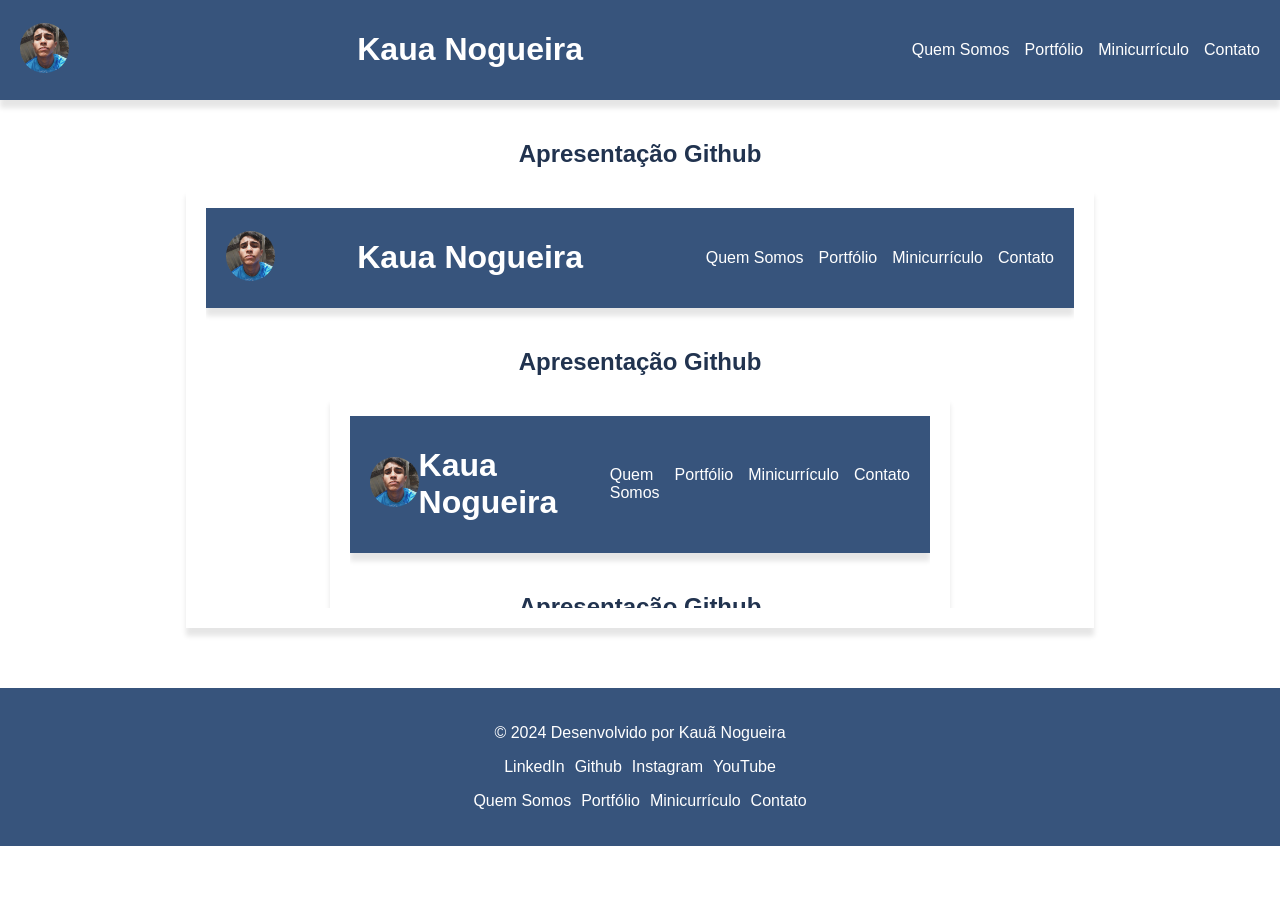
<file: index.html>
<!DOCTYPE html>
<html lang="pt-BR">
    <head>
        <meta charset="UTF-8" />
        <meta name="viewport" content="width=device-width, initial-scale=1.0" />
        <title>Portfólio</title>
        <link rel="stylesheet" href="assets/styles.css" />
    </head>
    <body>
        <!-- Header -->
        <header>
            <div class="logo">
                <img src="assets/img/logo.jpg" alt="Logo" id="logo" />
            </div>
            <h1>Kaua Nogueira</h1>
            <nav>
                <ul>
                    <li><a href="quem-somos.html">Quem Somos</a></li>
                    <li><a href="portfolio.html">Portfólio</a></li>
                    <li><a href="minicurriculo.html">Minicurrículo</a></li>
                    <li><a href="contato.html">Contato</a></li>
                </ul>
            </nav>
        </header>

        <!-- Main Content -->
        <main>
            <section style="text-align: center;">
                <h2 class="title"><a href="https://github.com/kauaumnougueira" target="_blank"
                    >Apresentação Github</a></h2>
                <iframe
                    src="https://kauaumnougueira.github.io/"
                    width="100%"
                    height="600"
                >
                </iframe>
            </section>
        </main>

        <!-- Footer -->
        <footer>
            <p>&copy; 2024 Desenvolvido por Kauã Nogueira</p>
            <ul class="social-links">
                <li>
                    <a
                        href="https://www.linkedin.com/in/kaua-nogueira"
                        target="_blank"
                        >LinkedIn</a
                    >
                </li>
                <li>
                    <a href="https://github.com/kauaumnougueira" target="_blank"
                        >Github</a
                    >
                </li>
                <li><a href="#">Instagram</a></li>
                <li><a href="#">YouTube</a></li>
            </ul>
            <nav>
                <ul>
                    <li><a href="#quem-somos">Quem Somos</a></li>
                    <li><a href="#portfolio">Portfólio</a></li>
                    <li><a href="#minicurriculo">Minicurrículo</a></li>
                    <li><a href="#contato">Contato</a></li>
                </ul>
            </nav>
        </footer>
    </body>
</html>
</file>
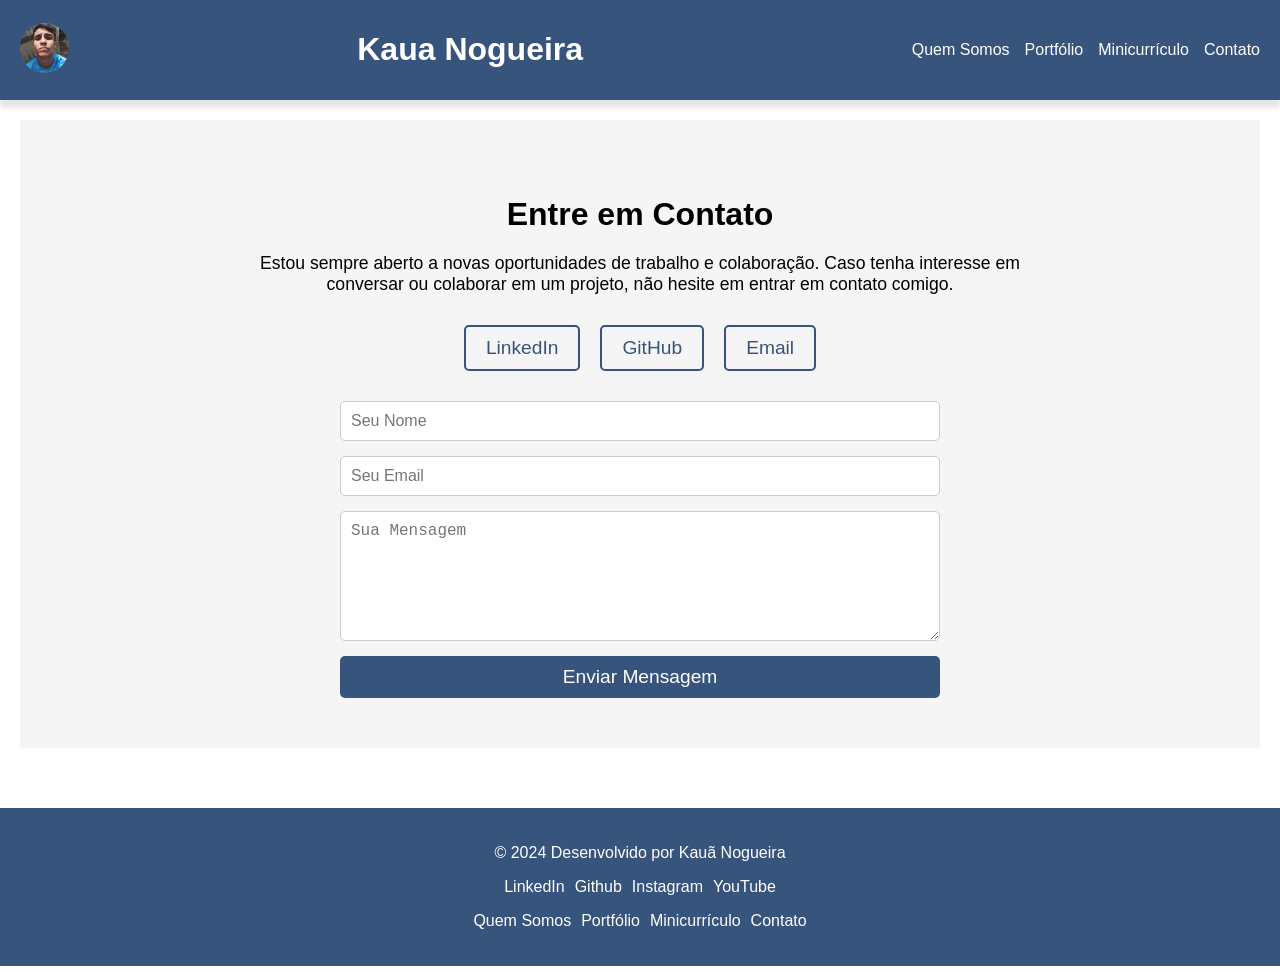
<file: contato.html>
<!DOCTYPE html>
<html lang="pt-BR">
    <head>
        <meta charset="UTF-8" />
        <meta name="viewport" content="width=device-width, initial-scale=1.0" />
        <title>Portfólio</title>
        <link rel="stylesheet" href="assets/styles.css" />
    </head>
    <body>
        <!-- Header -->
        <header>
            <div class="logo">
                <img src="assets/img/logo.jpg" alt="Logo" id="logo" />
            </div>
            <h1>Kaua Nogueira</h1>
            <nav>
                <ul>
                    <li><a href="quem-somos.html">Quem Somos</a></li>
                    <li><a href="portfolio.html">Portfólio</a></li>
                    <li><a href="minicurriculo.html">Minicurrículo</a></li>
                    <li><a href="contato.html">Contato</a></li>
                </ul>
            </nav>
        </header>

        <!-- Main Content -->
        <main>
            <section
                id="contato"
                style="padding: 50px 20px; background-color: #f5f5f5"
            >
                <h2
                    style="
                        text-align: center;
                        font-size: 2rem;
                        margin-bottom: 20px;
                    "
                >
                    Entre em Contato
                </h2>
                <div style="max-width: 800px; margin: 0 auto">
                    <p
                        style="
                            text-align: center;
                            font-size: 1.1rem;
                            margin-bottom: 30px;
                        "
                    >
                        Estou sempre aberto a novas oportunidades de trabalho e
                        colaboração. Caso tenha interesse em conversar ou
                        colaborar em um projeto, não hesite em entrar em contato
                        comigo.
                    </p>

                    <!-- Social Links -->
                    <div
                        style="
                            display: flex;
                            justify-content: center;
                            gap: 20px;
                            margin-bottom: 30px;
                        "
                    >
                        <a
                            href="https://www.linkedin.com/in/kaua-nogueira"
                            target="_blank"
                            class="button"
                        >
                            LinkedIn
                        </a>
                        <a
                            href="https://github.com/kauaumnougueira"
                            target="_blank"
                            class="button"
                        >
                            GitHub
                        </a>
                        <a
                            href="mailto:kauan@example.com"
                            class="button"
                        >
                            Email
                        </a>
                    </div>

                    <!-- Formulário de Contato -->
                    <form
                        action="send_message.php"
                        method="POST"
                        style="
                            display: flex;
                            flex-direction: column;
                            gap: 15px;
                            max-width: 600px;
                            margin: 0 auto;
                        "
                    >
                        <input
                            type="text"
                            name="name"
                            placeholder="Seu Nome"
                            required
                            style="
                                padding: 10px;
                                font-size: 1rem;
                                border-radius: 5px;
                                border: 1px solid #ccc;
                            "
                        />
                        <input
                            type="email"
                            name="email"
                            placeholder="Seu Email"
                            required
                            style="
                                padding: 10px;
                                font-size: 1rem;
                                border-radius: 5px;
                                border: 1px solid #ccc;
                            "
                        />
                        <textarea
                            name="message"
                            placeholder="Sua Mensagem"
                            required
                            rows="6"
                            style="
                                padding: 10px;
                                font-size: 1rem;
                                border-radius: 5px;
                                border: 1px solid #ccc;
                            "
                        ></textarea>
                        <button
                            type="submit"
                            id="submit"
                        >
                            Enviar Mensagem
                        </button>
                    </form>
                </div>
            </section>
        </main>

        <!-- Footer -->
        <footer>
            <p>&copy; 2024 Desenvolvido por Kauã Nogueira</p>
            <ul class="social-links">
                <li>
                    <a
                        href="https://www.linkedin.com/in/kaua-nogueira"
                        target="_blank"
                        >LinkedIn</a
                    >
                </li>
                <li>
                    <a href="https://github.com/kauaumnougueira" target="_blank"
                        >Github</a
                    >
                </li>
                <li><a href="#">Instagram</a></li>
                <li><a href="#">YouTube</a></li>
            </ul>
            <nav>
                <ul>
                    <li><a href="#quem-somos">Quem Somos</a></li>
                    <li><a href="#portfolio">Portfólio</a></li>
                    <li><a href="#minicurriculo">Minicurrículo</a></li>
                    <li><a href="#contato">Contato</a></li>
                </ul>
            </nav>
        </footer>
    </body>
</html>
</file>
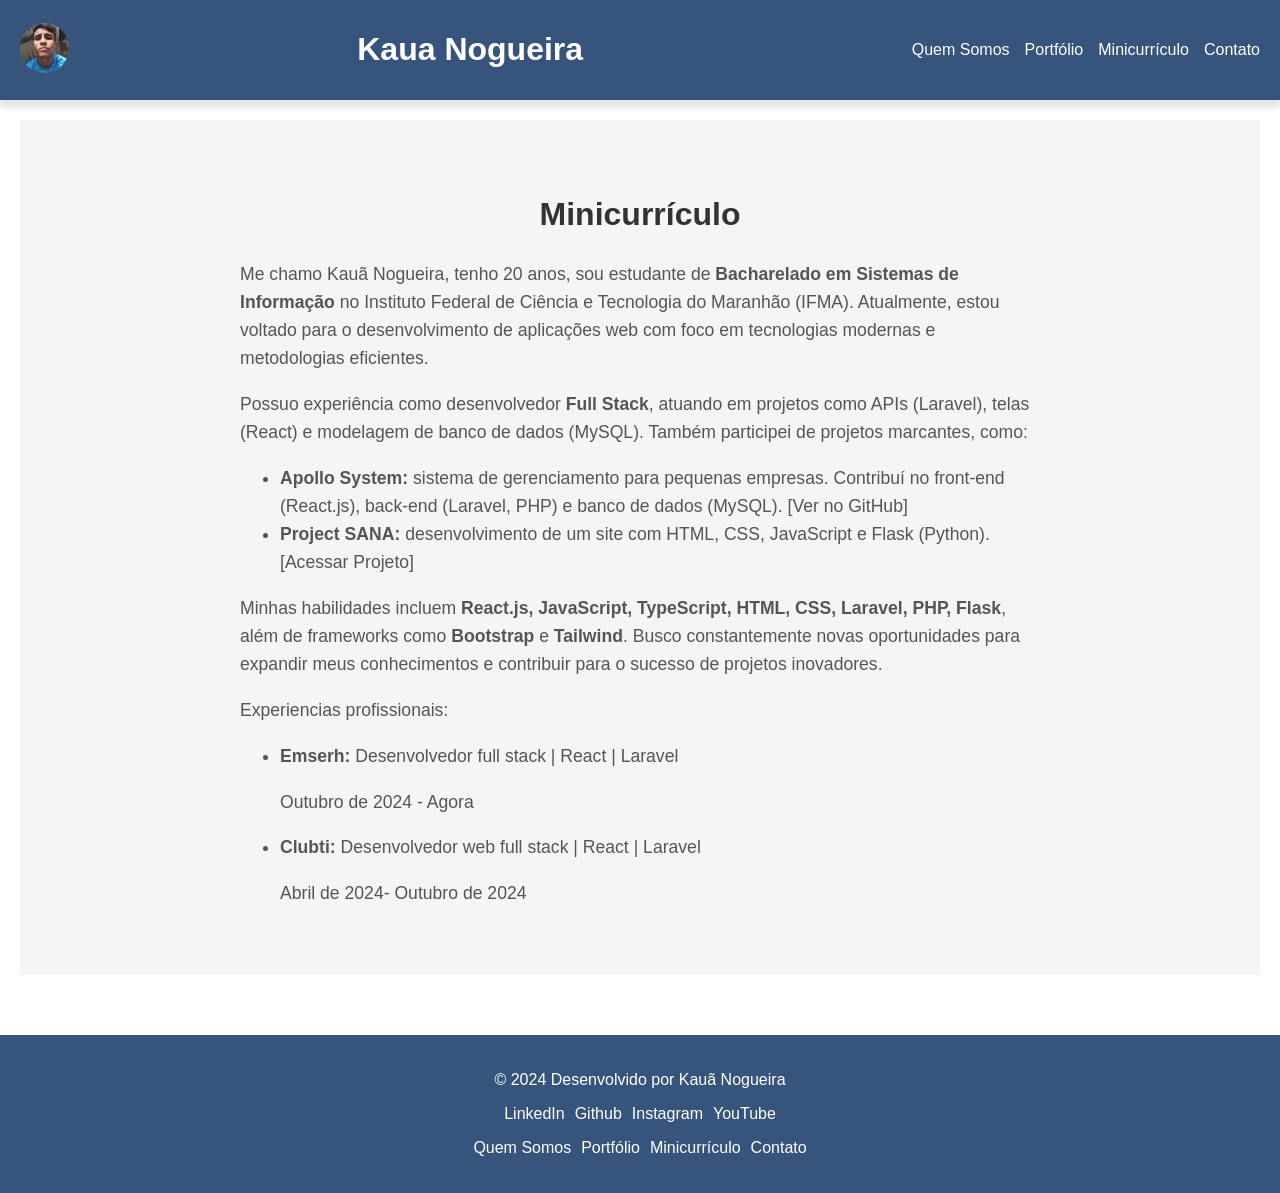
<file: minicurriculo.html>
<!DOCTYPE html>
<html lang="pt-BR">
    <head>
        <meta charset="UTF-8" />
        <meta name="viewport" content="width=device-width, initial-scale=1.0" />
        <title>Portfólio</title>
        <link rel="stylesheet" href="assets/styles.css" />
    </head>
    <body>
        <!-- Header -->
        <header>
            <div class="logo">
                <img src="assets/img/logo.jpg" alt="Logo" id="logo" />
            </div>
            <h1>Kaua Nogueira</h1>
            <nav>
                <ul>
                    <li><a href="quem-somos.html">Quem Somos</a></li>
                    <li><a href="portfolio.html">Portfólio</a></li>
                    <li><a href="minicurriculo.html">Minicurrículo</a></li>
                    <li><a href="contato.html">Contato</a></li>
                </ul>
            </nav>
        </header>

        <!-- Main Content -->
        <main>
            <section
                id="minicurriculo"
                style="padding: 50px; background-color: #f5f5f5"
            >
                <h2 style="text-align: center; font-size: 2rem; color: #333">
                    Minicurrículo
                </h2>
                <div
                    style="
                        max-width: 800px;
                        margin: 0 auto;
                        font-size: 1.1rem;
                        color: #555;
                        line-height: 1.6;
                    "
                >
                    <p>
                        Me chamo Kauã Nogueira, tenho 20 anos, sou estudante de
                        <strong>Bacharelado em Sistemas de Informação</strong>
                        no Instituto Federal de Ciência e Tecnologia do Maranhão
                        (IFMA). Atualmente, estou voltado para o desenvolvimento
                        de aplicações web com foco em tecnologias modernas e
                        metodologias eficientes.
                    </p>
                    <p>
                        Possuo experiência como desenvolvedor
                        <strong>Full Stack</strong>, atuando em projetos como
                        APIs (Laravel), telas (React) e modelagem de banco de
                        dados (MySQL). Também participei de projetos marcantes,
                        como:
                    </p>
                    <ul>
                        <li>
                            <strong>Apollo System:</strong> sistema de
                            gerenciamento para pequenas empresas. Contribuí no
                            front-end (React.js), back-end (Laravel, PHP) e
                            banco de dados (MySQL).
                            <a
                                href="https://github.com/ApolloDevSystem"
                                target="_blank"
                                >[Ver no GitHub]</a
                            >
                        </li>
                        <li>
                            <strong>Project SANA:</strong> desenvolvimento de um
                            site com HTML, CSS, JavaScript e Flask (Python).
                            <a
                                href="https://project-sana.onrender.com/"
                                target="_blank"
                                >[Acessar Projeto]</a
                            >
                        </li>
                    </ul>
                    <p>
                        Minhas habilidades incluem
                        <strong
                            >React.js, JavaScript, TypeScript, HTML, CSS,
                            Laravel, PHP, Flask</strong
                        >, além de frameworks como <strong>Bootstrap</strong> e
                        <strong>Tailwind</strong>. Busco constantemente novas
                        oportunidades para expandir meus conhecimentos e
                        contribuir para o sucesso de projetos inovadores.
                    </p>
                    <p>Experiencias profissionais: </p>
                    <ul>
                        <li>
                            <strong>Emserh:</strong> Desenvolvedor full stack | React | Laravel 
                            <p>Outubro de 2024 - Agora</p>
                        </li>
                        <li>
                            <strong>Clubti: </strong> Desenvolvedor web full stack | React | Laravel 
                            <p>Abril de 2024- Outubro de 2024</p>
                        </li>
                    </ul>
                </div>
            </section>
        </main>

        <!-- Footer -->
        <footer>
            <p>&copy; 2024 Desenvolvido por Kauã Nogueira</p>
            <ul class="social-links">
                <li>
                    <a
                        href="https://www.linkedin.com/in/kaua-nogueira"
                        target="_blank"
                        >LinkedIn</a
                    >
                </li>
                <li>
                    <a href="https://github.com/kauaumnougueira" target="_blank"
                        >Github</a
                    >
                </li>
                <li><a href="#">Instagram</a></li>
                <li><a href="#">YouTube</a></li>
            </ul>
            <nav>
                <ul>
                    <li><a href="#quem-somos">Quem Somos</a></li>
                    <li><a href="#portfolio">Portfólio</a></li>
                    <li><a href="#minicurriculo">Minicurrículo</a></li>
                    <li><a href="#contato">Contato</a></li>
                </ul>
            </nav>
        </footer>
    </body>
</html>
</file>
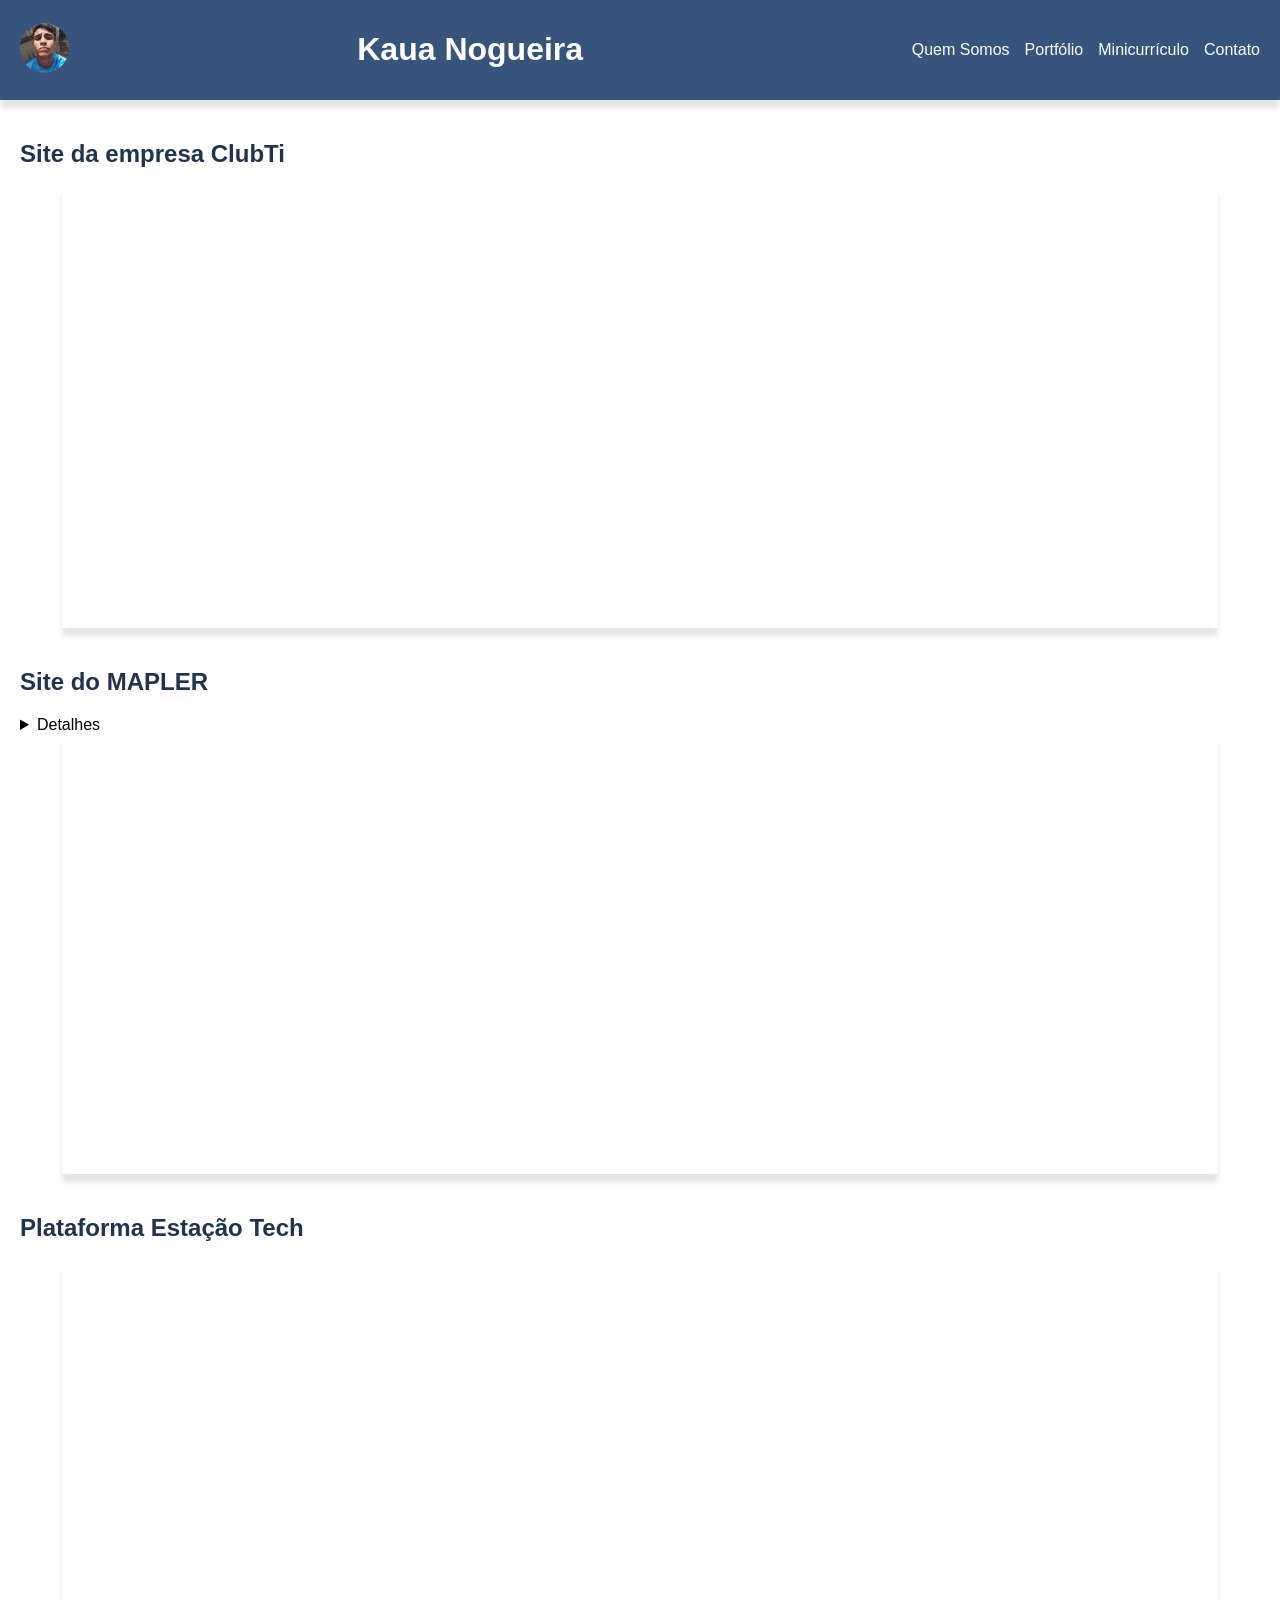
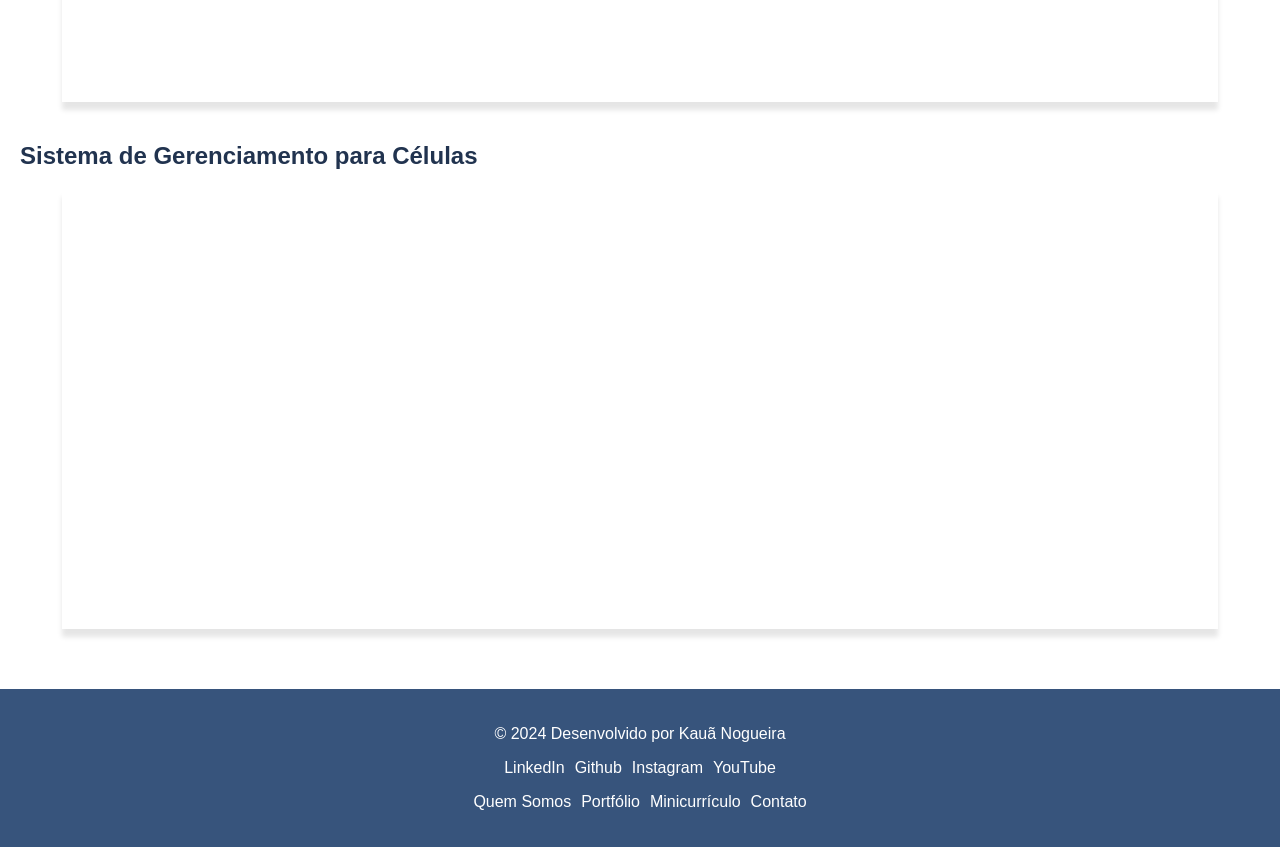
<file: portfolio.html>
<!DOCTYPE html>
<html lang="pt-BR">
    <head>
        <meta charset="UTF-8" />
        <meta name="viewport" content="width=device-width, initial-scale=1.0" />
        <title>Portfólio</title>
        <link rel="stylesheet" href="assets/styles.css" />
    </head>
    <body>
        <!-- Header -->
        <header>
            <div class="logo">
                <img src="assets/img/logo.jpg" alt="Logo" id="logo" />
            </div>
            <h1>Kaua Nogueira</h1>
            <nav>
                <ul>
                    <li><a href="quem-somos.html">Quem Somos</a></li>
                    <li><a href="portfolio.html">Portfólio</a></li>
                    <li><a href="minicurriculo.html">Minicurrículo</a></li>
                    <li><a href="contato.html">Contato</a></li>
                </ul>
            </nav>
        </header>

        <!-- Main Content -->
        <main>
            <section>
                <h2 class="title">
                    <a href="https://site-clubti.vercel.app/" target="_blank"
                        >Site da empresa ClubTi</a
                    >
                </h2>
                <iframe
                    src="https://site-clubti.vercel.app/"
                    class="portifolio"
                >
                </iframe>
            </section>
            <section>
                <h2 class="title">
                    <a href="https://portugol.sourceforge.io/" target="_blank"
                        >Site do MAPLER</a
                    >
                </h2>
                <details>
                    <summary>Detalhes</summary>
                    <p>
                        Participei do desenvolvimento de algumas páginas deste
                        projeto, não é de minha autoria.
                    </p>
                </details>

                <iframe
                    src="https://portugol.sourceforge.io/"
                    class="portifolio"
                >
                </iframe>
            </section>
            <section>
                <h2 class="title">
                    <a
                        href="https://plataforma-estacao-tech.vercel.app/"
                        target="_blank"
                        >Plataforma Estação Tech</a
                    >
                </h2>
                <iframe
                    src="https://plataforma-estacao-tech.vercel.app/"
                    class="portifolio"
                >
                </iframe>
            </section>
            <section>
                <h2 class="title">
                    <a href="https://nova-vida-front.vercel.app" target="_blank"
                        >Sistema de Gerenciamento para Células</a
                    >
                </h2>
                <iframe
                    src="https://nova-vida-front.vercel.app"
                    class="portifolio"
                >
                </iframe>
            </section>
        </main>

        <!-- Footer -->
        <footer>
            <p>&copy; 2024 Desenvolvido por Kauã Nogueira</p>
            <ul class="social-links">
                <li>
                    <a
                        href="https://www.linkedin.com/in/kaua-nogueira"
                        target="_blank"
                        >LinkedIn</a
                    >
                </li>
                <li>
                    <a href="https://github.com/kauaumnougueira" target="_blank"
                        >Github</a
                    >
                </li>
                <li><a href="#">Instagram</a></li>
                <li><a href="#">YouTube</a></li>
            </ul>
            <nav>
                <ul>
                    <li><a href="#quem-somos">Quem Somos</a></li>
                    <li><a href="#portfolio">Portfólio</a></li>
                    <li><a href="#minicurriculo">Minicurrículo</a></li>
                    <li><a href="#contato">Contato</a></li>
                </ul>
            </nav>
        </footer>
    </body>
</html>
</file>
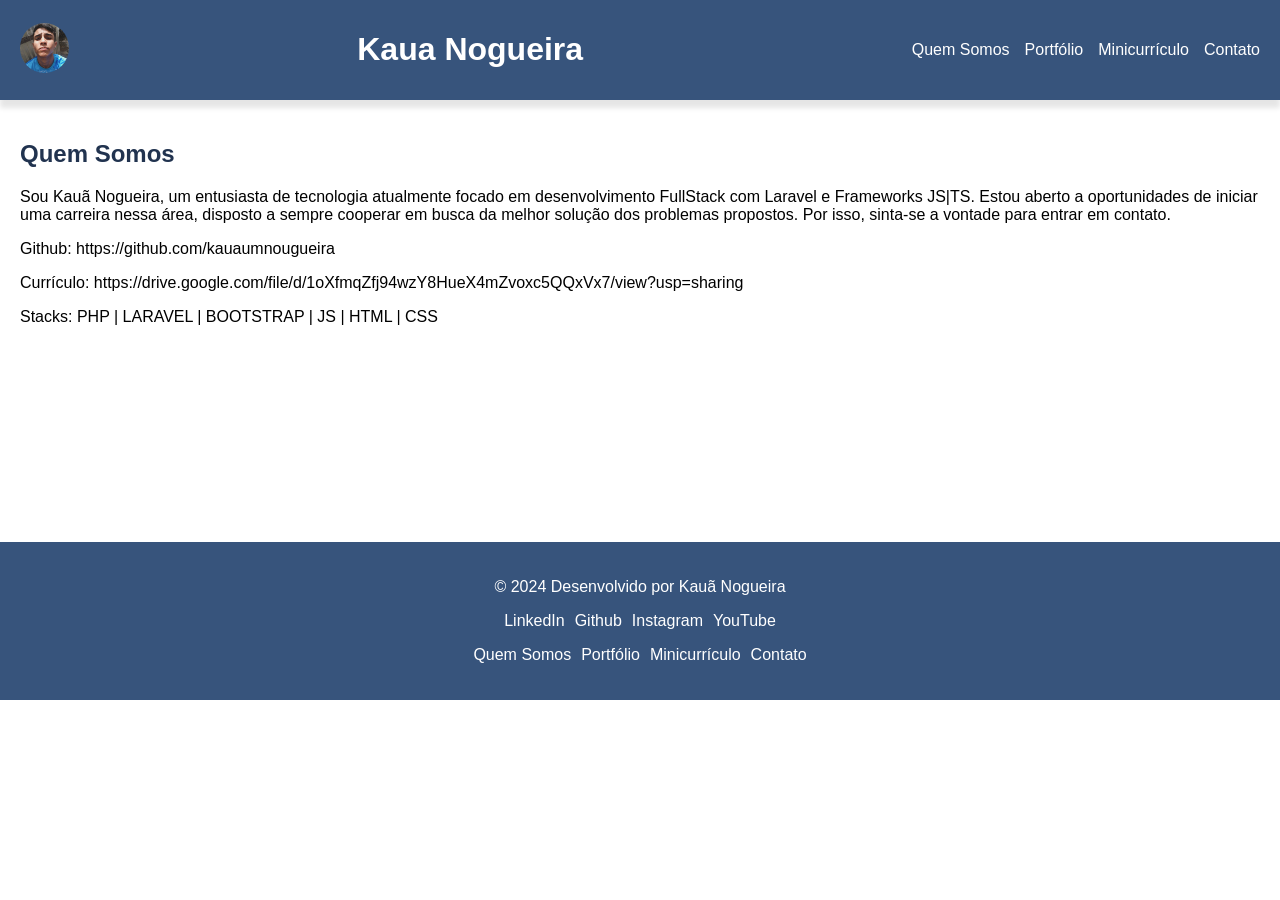
<file: quem-somos.html>
<!DOCTYPE html>
<html lang="pt-BR">
    <head>
        <meta charset="UTF-8" />
        <meta name="viewport" content="width=device-width, initial-scale=1.0" />
        <title>Quem Somos</title>
        <link rel="stylesheet" href="assets/styles.css" />
    </head>
    <body>
        <!-- Header -->
        <header>
            <a href="index.html">
                <div class="logo">
                    <img src="assets/img/logo.jpg" alt="Logo" id="logo" /></div
            ></a>

            <h1><a href="index.html">Kaua Nogueira</a></h1>
            <nav>
                <ul>
                    <li><a href="quem-somos.html">Quem Somos</a></li>
                    <li><a href="portfolio.html">Portfólio</a></li>
                    <li><a href="minicurriculo.html">Minicurrículo</a></li>
                    <li><a href="contato.html">Contato</a></li>
                </ul>
            </nav>
        </header>

        <!-- Main Content -->
        <main style="margin-bottom: 156px;">
            <section id="quem-somos">
                <h2 class="title">Quem Somos</h2>
                <p>
                    Sou Kauã Nogueira, um entusiasta de tecnologia atualmente
                    focado em desenvolvimento FullStack com Laravel e Frameworks
                    JS|TS. Estou aberto a oportunidades de iniciar uma carreira
                    nessa área, disposto a sempre cooperar em busca da melhor
                    solução dos problemas propostos. Por isso, sinta-se a
                    vontade para entrar em contato.
                </p>
                <p>
                    Github:
                    <a href="https://github.com/kauaumnougueira"
                        >https://github.com/kauaumnougueira</a
                    >
                </p>
                <p>
                    Currículo:
                    <a
                        href="https://drive.google.com/file/d/1oXfmqZfj94wzY8HueX4mZvoxc5QQxVx7/view?usp=sharing"
                        >https://drive.google.com/file/d/1oXfmqZfj94wzY8HueX4mZvoxc5QQxVx7/view?usp=sharing</a
                    >
                </p>
                <p>Stacks: PHP | LARAVEL | BOOTSTRAP | JS | HTML | CSS</p>
            </section>
        </main>

        <!-- Footer -->
        <footer>
            <p>&copy; 2024 Desenvolvido por Kauã Nogueira</p>
            <ul class="social-links">
                <li>
                    <a
                        href="https://www.linkedin.com/in/kaua-nogueira"
                        target="_blank"
                        >LinkedIn</a
                    >
                </li>
                <li>
                    <a href="https://github.com/kauaumnougueira" target="_blank"
                        >Github</a
                    >
                </li>
                <li><a href="#">Instagram</a></li>
                <li><a href="#">YouTube</a></li>
            </ul>
            <nav>
                <ul>
                    <li><a href="#quem-somos">Quem Somos</a></li>
                    <li><a href="#portfolio">Portfólio</a></li>
                    <li><a href="#minicurriculo">Minicurrículo</a></li>
                    <li><a href="#contato">Contato</a></li>
                </ul>
            </nav>
        </footer>
    </body>
</html>
</file>
<file: assets/styles.css>
/* styles.css */
body {
    font-family: Arial, sans-serif;
    margin: 0;
    padding: 0;
}

header {
    background-color: #37547C;
    color: white;
    padding: 10px 20px;
    display: flex;
    align-items: center;
    justify-content: space-between;
    box-shadow: 0 8px 5px rgba(0, 0, 0, 0.1);
}

header .logo img {
    height: 50px;
}

header nav ul {
    list-style: none;
    display: flex;
    gap: 15px;
}

header nav ul li a {
    color: white;
    text-decoration: none;
}

main {
    padding: 20px;
}

main section {
    margin-bottom: 40px;
}

footer {
    background-color: #37547C;
    color: white;
    padding: 20px;
    text-align: center;
}

footer ul.social-links {
    list-style: none;
    display: flex;
    gap: 10px;
    justify-content: center;
    padding: 0;
}

footer ul li a {
    color: white;
    text-decoration: none;
}

footer nav ul {
    list-style: none;
    display: flex;
    gap: 10px;
    justify-content: center;
    padding: 0;
}

#logo {
    border-radius: 50%;
}

.title {
    color: #21334F
}

iframe {
    width: 70%;
    height: 100%;
    height: 400px;
    display: block;
    margin: 0 auto;
    border: none;
    box-shadow: 0 8px 5px rgba(0, 0, 0, 0.1);
    padding: 20px;
}

.portifolio {
    width: 90%;
    margin: auto;
    display: block;
    border: none;
    box-shadow: 0 8px 5px rgba(0, 0, 0, 0.1);
}

a {
    text-decoration: none;
    color: inherit;
}

.button {
    text-decoration: none;
    font-size: 1.2rem;
    padding: 10px 20px;
    border: 2px solid #37547C;
    border-radius: 5px;
    color: #37547C
}

.button:hover {
    background-color: #37547C;
    color: white;
}

#submit {
    padding: 10px 20px;
    background-color: #37547C;
    color: #fff;
    font-size: 1.2rem;
    border: none;
    border-radius: 5px;
    cursor: pointer;
}

#submit:hover {
    background-color: #21334F;
}
</file>
